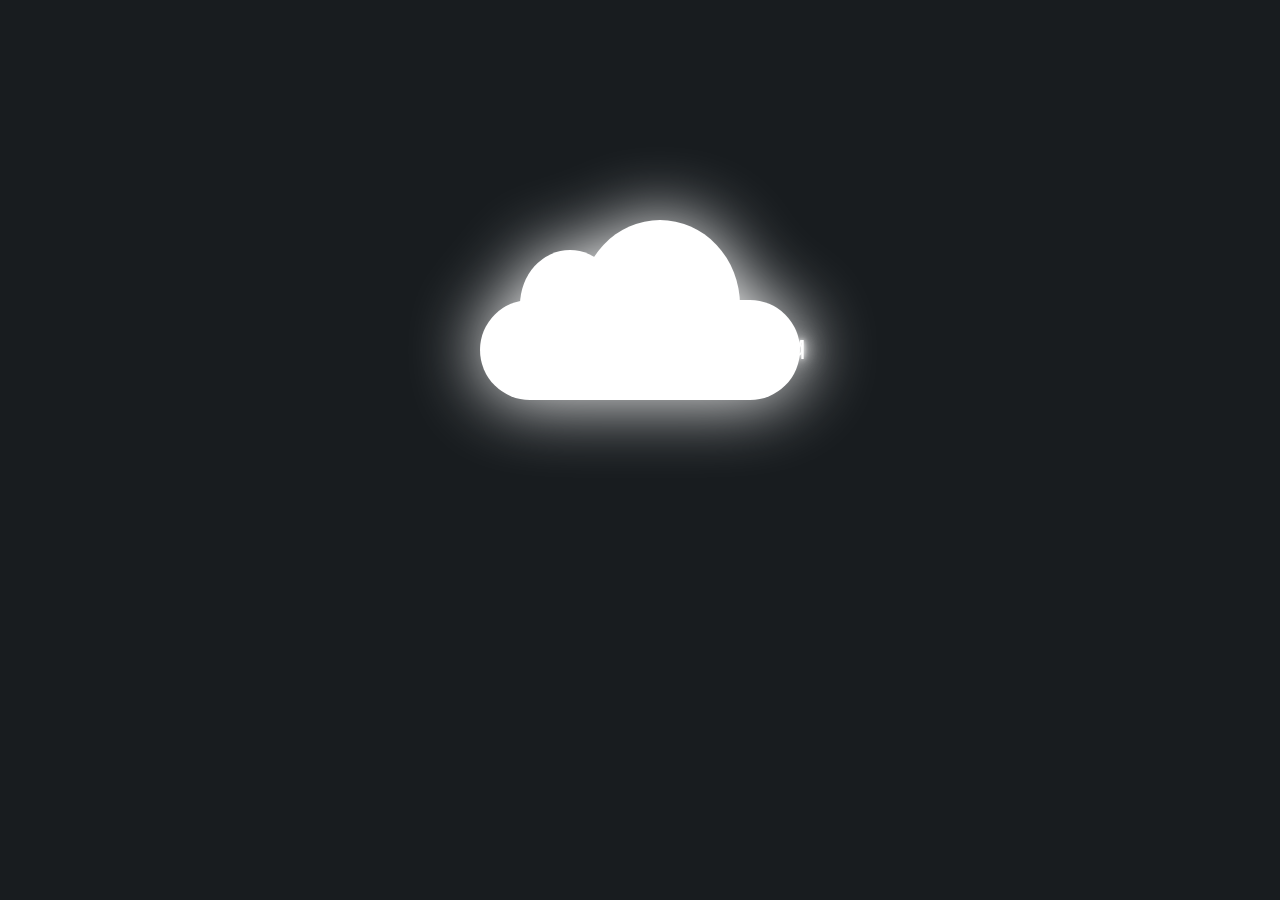
<file: 3D/index.html>
<!DOCTYPE html>
<html lang="pt-br">
<head>
    <meta charset="UTF-8">
    <meta name="viewport" content="width=device-width, initial-scale=1.0">
    <link rel="stylesheet" href="style.css">
    <title>3D</title>
</head>
<body>
    <div class="container">
        <div class="cloud"></div>
    </div>
    <script>
        function randomText(){
            var text = ('abcdefghijklmnopqrstuvwxyz0123456789');
            letter = text[Math.floor(Math.random() *  text.length)];
            return letter;
        }



        function rain(){
            let cloud = document.querySelector('.cloud');
            let e = document.createElement('div');
            let left = Math.floor(Math.random() *  320);
            let size = Math.random() * 1.5;
            let duration = Math.random() * 1;
            e.classList.add('text');
            cloud.appendChild(e);
            e.innerText = randomText()
            e.style.left = left + 'px';
            e.style.fontSize = 0.5+size+'em';
            e.style.animationDuration = 1 + duration + 's';


            setTimeout(function(){
                cloud.removeChild(e)
            },2000)
        }

        setInterval(function(){
            rain()
        },20);
    </script>
</body>
</html>
</file>
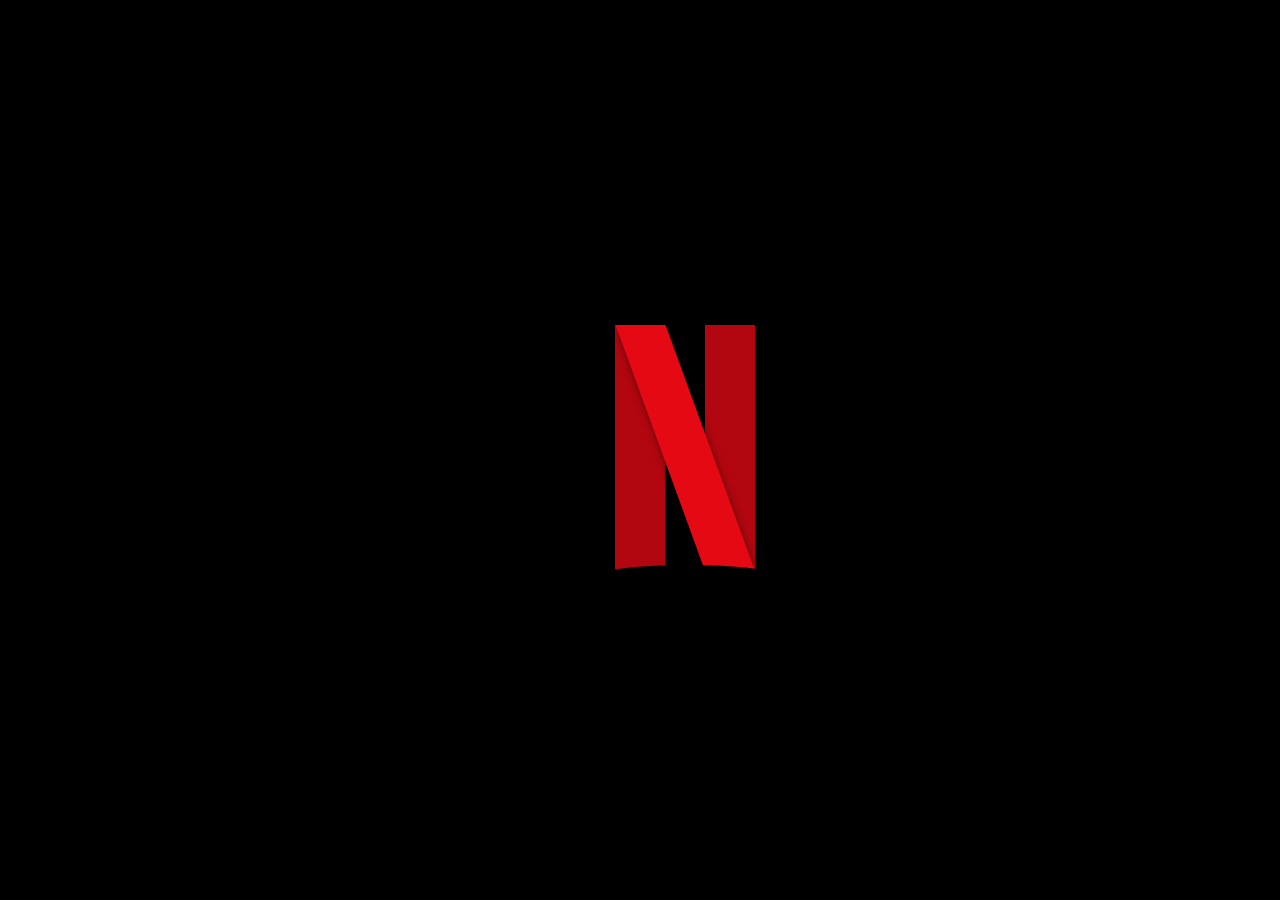
<file: Netflix/index.html>
<!DOCTYPE html>
<html lang="pt-br">
<head>
    <meta charset="UTF-8">
    <meta name="viewport" content="width=device-width, initial-scale=1.0">
    <link rel="stylesheet" href="style.css">
    <title>Document</title>
</head>
<body>
    <div>
        <span></span>
    </div>
</body>
</html>
</file>
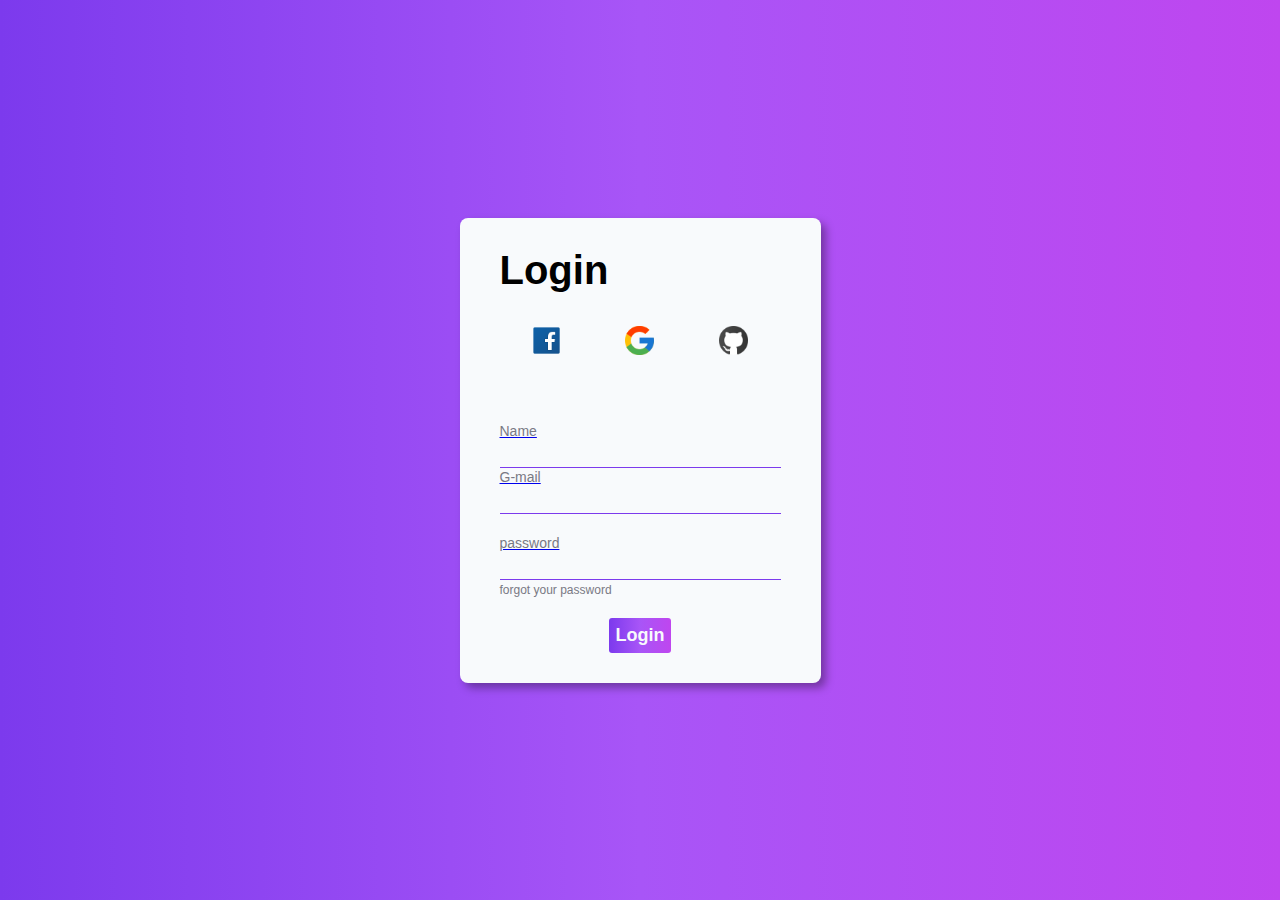
<file: formu/assets/index.html>
<!DOCTYPE html>
<html lang="pt-br">
<head>
    <meta charset="UTF-8">
    <meta http-equiv="X-UA-Compatible" content="IE=edge">
    <meta name="viewport" content="width=device-width, initial-scale=1.0">
    <link rel="stylesheet" href="css/style.css">
      <link rel="stylesheet" href="https://cdnjs.cloudflare.com/ajax/libs/font-awesome/6.4.0/css/all.min.css" integrity="sha512-iecdLmaskl7CVkqkXNQ/ZH/XLlvWZOJyj7Yy7tcenmpD1ypASozpmT/E0iPtmFIB46ZmdtAc9eNBvH0H/ZpiBw==" crossorigin="anonymous" referrerpolicy="no-referrer" />
      <title>Login Dark/Light Mode</title>
</head>
<body>
    <main id="container">
        <form id="login_form">
            <div id="form_header">
                <h1>Login</h1>
                <i id="mode_icon" class="fa-solid fa-moon"></i>
               </div>
               <div id="social_media">
               <a href="#">
                 <img src="img/icons8-facebook-48.png" alt="Facebook Logo">
    
                  <a href="#">
                    <img src="img/icons8-google-logo-48.png" alt="Google Logo"></a>
    
                    <a href="#">
                       <img src="img/icons8-github-48.png" alt="Git Logo">
                    </div>
                    <div id="inputs">
                        <div class="input-box">
                            <label for="name">
                                Name 
                                <div class="input-field">
                                    <i class="fa-solid fa-user"></i>
                                    <input type="text" id="name" name="name">
                                </div>
                            </label>
                        </div>
                        <div class="input-box">
                            <label for="gmail">
                                G-mail
                                <div class="input-field">
                                    <i class="fa-solid fa-envelope"></i>
                                    <input type="email" id="email" name="email">
                                </div>
                            </label>
                        </div>
                        <div class="input-box">
                            <label for="password">
                                password
                                <div class="input-field">
                                    <i class="fa-solid fa-key"></i>
                                    <input type="password" id="password" name="password">
                                </div>
                            </label>
                            <div id="forgot_password" >
                                <a href="#">
                                   forgot your password
                                </a>
                            </div>
                    </div>
    
                    <button type="submit" id="login_button">
                        Login
                    </button>
        </form>
       </main>
       <script type="text/javascript" src="js/script.js"></script>
</body>
</html>
</file>
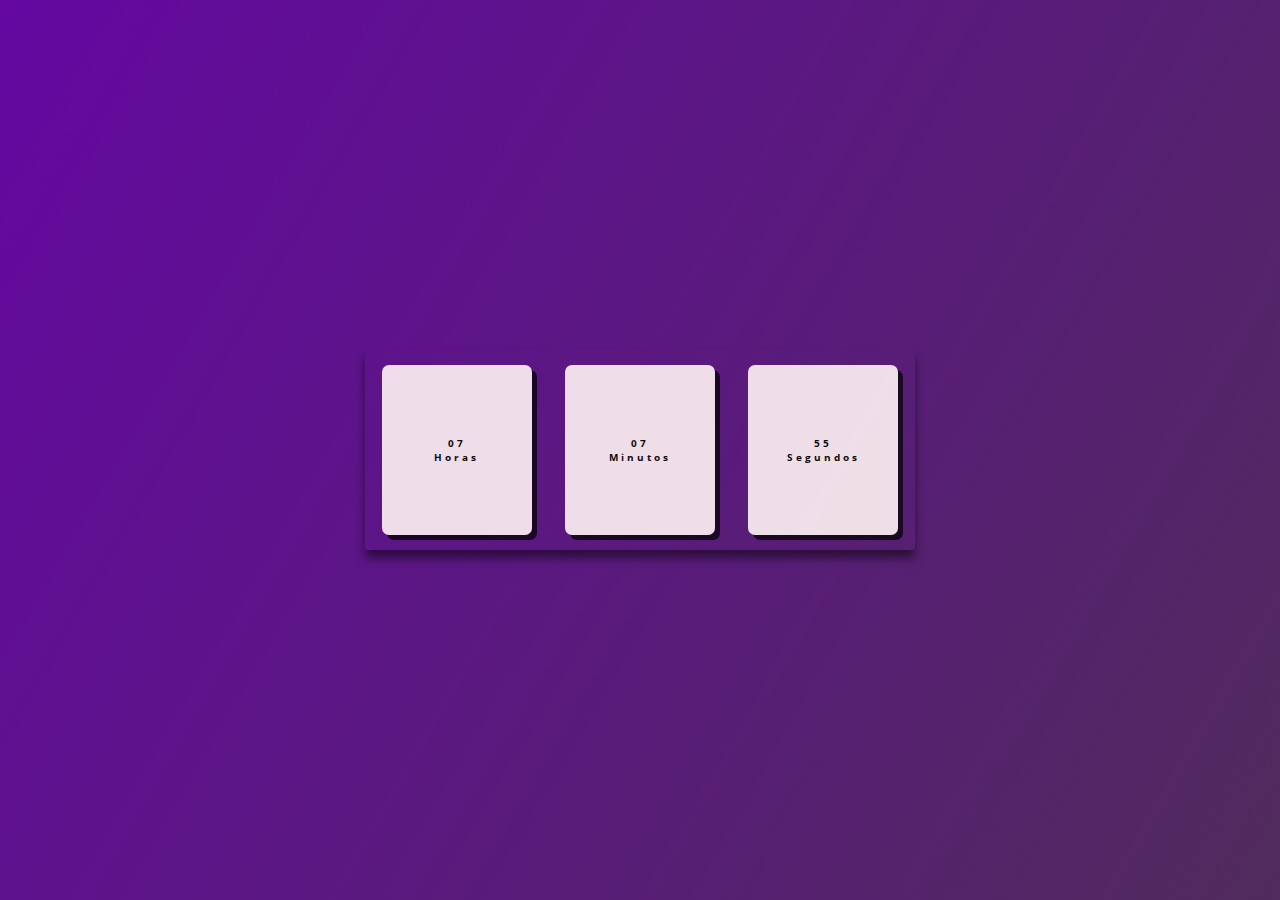
<file: Relógio Digital/assent/css/index.html>
<!DOCTYPE html>
<html lang="pt-br">
<head>
    <meta charset="UTF-8">
    <meta http-equiv="X-UA-Compatible" content="IE=edge">
    <meta name="viewport" content="width=device-width, initial-scale=1.0">
<link rel="stylesheet" href="style.css">
    <title>Relógio Digital</title>
</head>
<body>
    <div class="relogio">
        <div>
            <span id="horas">00</span>
            <span class="tempo">Horas</span>
        </div>
        <div>
            <span id="minutos">00</span>
            <span class="tempo">Minutos</span>
        </div>
        <div>
            <span id="segundos">00</span>
            <span class="segundos">Segundos</span>
        </div>
    </div>
    <script src="js/script.js"></script>
</body>
</html>
</file>
<file: 3D/style.css>
@import url('https://fonts.googleapis.com/css2?family=Hanken+Grotesk:ital,wght@0,200;0,300;0,400;0,500;0,600;0,900;1,700;1,800&family=Open+Sans:wght@300;500;700&display=swap');
 
 *{
    margin: 0;
    padding: 0;
    box-sizing: border-box;
    font-family: Arial, Helvetica, sans-serif;
 }

 body{
    display: flex;
    justify-content: center;
    align-items: center;
    min-height: 100vh;
    background: #181c1f;
 }

 .container{
    position: relative;
    height: 400px;
    width: 100%;
    display: flex;
    justify-content: center;
    border-bottom: 1px solid (255,255,255,0.1);
    
    -webkit-box-reflect: below 1px linear-gradient(transparent,transparent,transparent,transparent,#0005);
 }

 .cloud{
    position: relative;
    top: 50px;
    width: 320px;
    height: 100px;
    background: #fff;
    border-radius: 100px;
    z-index: 100;
    filter: drop-shadow(0 0 35px #fff);
 }

 .cloud::before{
    content: '';
    position: absolute;
    top: -50px;
    left: 40px;
    width: 100px;
    height: 110px;
    border-radius: 50%;
    background: #fff;
    box-shadow: 90px 0 0 30px #fff;
 }

 .text{
    position: absolute;
    top: 40px;
    height: 20px;
    line-height: 20px;
    text-transform: uppercase;
    color: #fff;
    text-shadow: 0 0 5px #fff, 
    0 0  15px #fff,
    0 0 30px #fff;
    transform-origin: bottom;
    animation: animate 2s linear forwards;
 }

 @keyframes animate {
    0%
    {
        transform: translateY(0) scale(1);
    }
    70%
    {
        transform: translateY(290px) scale(1);
    }
    100%
    {
        transform: translateY(290px) scale(1);
    }
 }
</file>
<file: Netflix/style.css>
*{
    margin: 0;
    padding: 0;
}

body{
    width: 100vw;
    height: 100vh;
    background: #000;  
    display: flex;
    justify-content: center;
    align-items: center;
}

div{
    width: 50px;
    height: 250px;
    background: #b20710;
    position: relative;

}

div::before{
    content: " ";
    width: 50px;
    height: 250px;
    background: #b20710;
    position: absolute;
    left: 90px;

}

div::after{
    content: " ";
    width: 175px;
    height: 20px;
    background: #000;
    position: absolute;
    bottom: -10px;
    left: -15px;
    border-radius: 50%;

}

span{
    width: 50px;
    height: 250px;
    background: #e50914;
    position: absolute;
    left: 46px;
    transform: skew(20deg);
    box-shadow: 0 0 10px -4px #000 ;
   
}
</file>
<file: formu/assets/css/style.css>
@import url('https://fonts.googleapis.com/css2?family=Hanken+Grotesk:wght@100&display=swap');


:root{
    --color-light-50: #f8fafc;

    --color-dark-50: #797984;
    --color-dark-100: #312d37;
    --color-dark-900: #000;

    --color-purple-se-50: #7c3aed;
    --color-purple-se-100: #a855f7;
    --color-purple-se-200: #bf46ef;

    --color-gradient: linear-gradient(90deg, var(--color-purple-se-50), var(--color-purple-se-100),var(--color-purple-se-200))
}

*{
    font-family: 'poppins' , sans-serif;
    margin: 0;
    padding: 0;
    box-sizing: border-box;
}

#container{
    height: 100vh;
    width: 100%;
    background: var(--color-gradient);
    display: flex;
    align-items: center;
    justify-content: center;
}

#login_form{
    background-color: var(--color-light-50);
    display: flex;
    flex-direction: column;
    padding: 30px 40px;
    border-radius: 8px;
    gap: 30px;
    box-shadow: 5px 5px 8px rgba(0, 0, 0, 0.336);
    height: fit-content;
    animation:dark-to-light 0.3s ease-in-out;
}

#form_header{
    display: flex;
    align-items: center;
    justify-content: space-between;
}

#form_header h1{
    font-size: 40px;
    position: relative;
}

#form_headerb h1::before{
    position: absolute;
    content: '';
    width: 40%;
    background-color: var(--color-purple-se-50);
    height: 3px;
    bottom: 10px;
    border-radius: 5px;
}

#mode_icon{
    cursor: pointer;
    font-size: 20px;
}

#social_media{
    display: flex;
    justify-content: space-around;
}
#social_media img{
    width: 35px;
}

#social_media img:hover{
    transform: scale(1.2);
}

#inputs{
    display: flex;
    flex-direction: column;
    align-items: center;
    justify-content: center;
    gap: 20px;
}

.input-box label{
    font-size: 14px;
    color: var(--color-dark-50);
}

.input-field{
    display: flex;
    align-items: center;
    gap: 15px;
    padding: 3px;
    cursor: text;
    border-bottom: 1px solid var(--color-purple-se-50);
}

.input-field i{
    font-size: 18px;
    color: var(--color-dark-900);
}

.input-field input{
    border: none;
    background-color: transparent;
    width: 260px;
    font-size: 18px;
    padding: 0px 5px;
}

.input-field input:focus{
    outline: none;
}

#forgot_password a {
    text-decoration: none;
    font-size: 12px;
    color: var(--color-dark-50);
}

#forgot_password a:hover{
    color: var(--color-purple-se-50);
}

#login_button{
    border: none;
    background: var(--color-gradient);
    color: var(--color-light-50);
    padding: 7px;
    font-size: 18px;
    border-radius: 3px;
    font-weight: bold;
    cursor: pointer;
}

#login_button:hover {
    transform: scale(1.05);
}

.dark#login_form{
    color: var(--color-light-50);
    background-color: var(--color-dark-100);
    animation:ligt-to-dark 0.3s ease-in-out;
}

.dark#login_form .input-field input,
.dark#login_form .input-field i {
    color: var(--color-light-50);
}

@keyframes dark-to-light{
    0%{
        background-color: var(--color-dark-100);
    }

    100% {
        background-color: var(--color-light-50);
    }
}

@keyframes light-to-dark{
   0%{
    background-color: var(--color-light-50);
   }

   100%{
    background-color: var(--color-dark-100);
   }
}
</file>
<file: Relógio Digital/assent/css/style.css>
@import url('https://fonts.googleapis.com/css2?family=Noto+Sans:wght@400;700&family=Open+Sans:wght@300;400;500&display=swap');

 *{
    margin: 0;
    padding: 0;
    font-family: 'open Sans', sans-serif;
 }

 body {
    height: 100vh;
    background: linear-gradient(120deg, #6408a1,#330741da);
    display: flex;
    align-items: center;
    justify-content: center;
}

 .relogio{
  display: flex;
  align-items: center;
  justify-content: space-around;
  height: 200px;
  width: 550px;
  background: transparent;
  border-radius: 3px;
  box-shadow: 0px 8px 10px rgba(0, 0, 0, .5);
 }

 .relogio div{
    height: 170px;
    width: 150px;
    display: flex;
    flex-direction: column;
    align-items: center;
    justify-content: center;
    color: #0e0d0d;
    background: rgba(255, 244, 244, 0.9);
    box-shadow: 5px 5px rgba(0, 0, 0, .7);
    border-radius: 7px;
    border: 7px;
    letter-spacing: 3px;
 }

 .relogio span {
    font-weight: bolder;
    font-size: 10px;
 }
</file>
